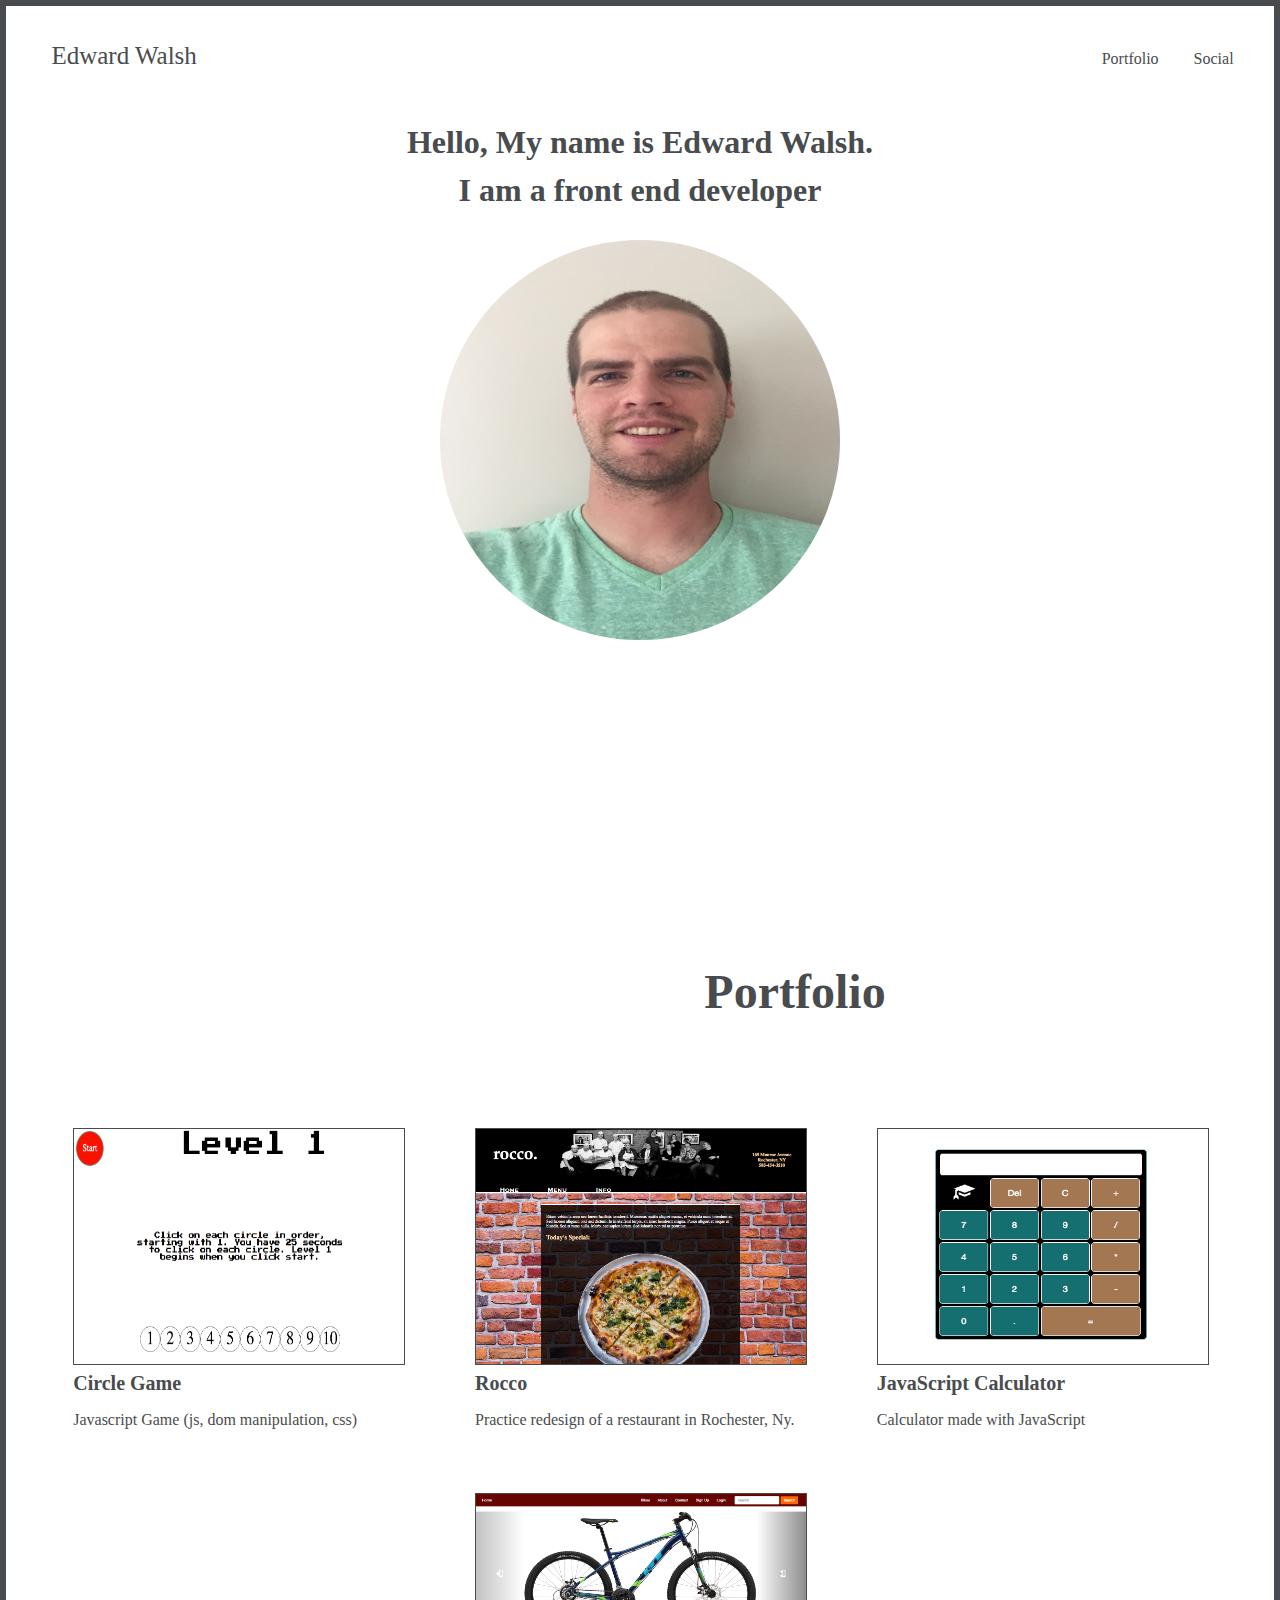
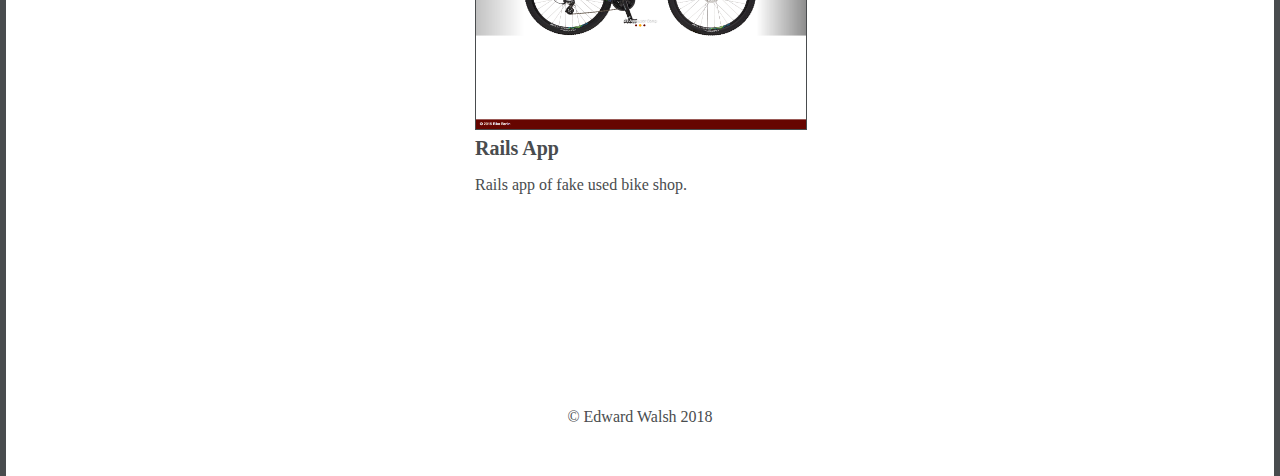
<file: index.html>
<!DOCTYPE html>
<html>
    <head>
        <meta name="viewport" content="width=device-width, initial-scale=1">
        <link href="css/style.css" rel="stylesheet">
        <title>Edward Walsh</title>
    </head>
    <body>
        <div id="landing">
            <header>
                <li>Edward Walsh</li>
                <ul>
                    <li><a href="#portfolio"><span>Portfolio</span></a></li>
                    <li><a id="socialLink" href="#"><span>Social</span></a></li>
                </ul>
            </header>
            <div id="socialMediaIcons">
                <a href="https://github.com/ep2677" target="_blank"><img src="images/git.png" class="socialMediaImg"></a>
                <a href="https://twitter.com/ep2677" target="_blank"><img src="images/twitter.png" class="socialMediaImg"></a>
                <a href="mailto:epwalsh77@gmail.com" target="_blank"><img src="images/email.png" class="socialMediaImg"></a>
            </div>
            <h3> Hello, My name is Edward Walsh.<br/>I am a front end developer</h3>
            <img id="mainPhoto" src="images/me3.jpg">         
        </div>
        <div id="portfolio">
            <h3>Portfolio</h3>
        </div>
        <script src="work.js"></script>
        <footer>
            <h4>&copy Edward Walsh 2018 </h4>
        </footer>
    </body>
</html>
</file>
<file: css/style.css>
html {
    color: #494c4e;
}
body {
    background-color: #494c4e;
    margin: 0;
    height: 100vh;  
}
#landing {
    height: 100vh;
    width: 99%;
    background-color: white;
    margin: 0 auto;
    overflow: hidden;
    margin-top:.5%;
}
header > li {
    list-style-type: none;
    font-size: 25px;
    position: relative;
    top: 36px;
    margin-left: 45px;
    margin-right: 0;
    width: 40%;
}
header ul {
    display: flex;
    justify-content: flex-end;
    list-style-type: none;
    margin-right: 20px;
}
header a {
    color: #494c4e;
    padding: 15px;
    margin-right: 5px;
    padding-bottom: 0;
    text-decoration: none;
}
header a:hover span {
    font-weight: 300;
    border-bottom: 2px solid #156E71;
}
#socialMediaIcons {
    display: inline-flex;
    position: relative;
    left: 100%;
}
.socialMediaIconsSlide {
    animation: slide 1s ease;
    animation-fill-mode: forwards;
}
.iconsSlideOut{
    animation: slideOut 1s ease;
}

@keyframes slide {
    0%{left:100%}
    100%{left:89.5%}
}
@keyframes slideOut {
    0%{left:89.5%}
    100%{left: 100%}
}
.socialMediaImg {
    height: 30px;
    width: 30px;
}
#mainPhoto {
    width: 400px;
    display: block;
    margin: 0 auto;
    margin-top: 2%;
    border-radius: 50% 50%;
    height: 400px;
}
h3 {
    font-size: 2em;
    line-height: 1.5em;
    width: 50%;
    margin: 0 auto;
    text-align: center;
}
#portfolio {
    width: 99%;
    display: flex;
    justify-content: space-evenly;
    flex-wrap: wrap;
    background-color: white;
    margin: 0 auto;
}
#portfolio > h3{
  font-size: 3em;
  color: #494c4e;
  display: block;
  width: 100vw;
  text-align: center;
  padding: 50px 0 50px 0;
  margin: 0 auto;
  margin-left: 310px;
}
.card {
    background: rgba(0,0,0,0.09);
    background-color: white; 
    width: 330px;
    margin-top: 50px;
    margin: 50px 5px 5px 5px;
    display: inline-block;
    flex-direction: row;
    flex-wrap: wrap;
    height: 310px;
    justify-content: space-evenly;
}
.cardImg {
    width: 100%;
    height: 236px;
    border: 1px solid #494c4e;
}
.card img{
    width: 100%;
    height: 235px;
}

.cardInfo {
    font-size: 16px;
    margin-top: 15px;
    width: 100%;
}


.title {
    margin:0;
}
.cardTitle {
    font-size: 20px;
    color: #494c4e;
    text-align: center;
    text-decoration: none;
}
.cardTitle:hover {
    color: #156E71;
}
footer {
    width: 99%;
    margin: 0 auto;
    background-color: white;
    margin-bottom: .5%;
}
footer h4 {
    margin: 0;
    font-weight: lighter;
    padding: 200px 0 50px 0;
    text-align: center;
}
@media only screen and (max-width:768px) {
    h3 {
        font-size: 1.2em;
        width: 75%;
        margin-top: 50px;
    }
    #mainPhoto {
        width: 250px;
        height: 250px;
        margin-top: 20%;
    }
    #portfolio > h3 {
        margin-left: 0;
        padding-top: 0;
    }
    @keyframes slide {
        0%{left:100%}
        100%{left:70%}
    }
    @keyframes slideOut {
        0%{left:70%}
        100%{left: 100%}
    }
    header > li {
    font-size: 16px;
    position: relative;
    top: 36px;
    margin-left: 10px;
    }
    .card {
        margin: 10px auto;
    }
    footer h4 {
        padding-top: 50px;
    }
}
</file>
